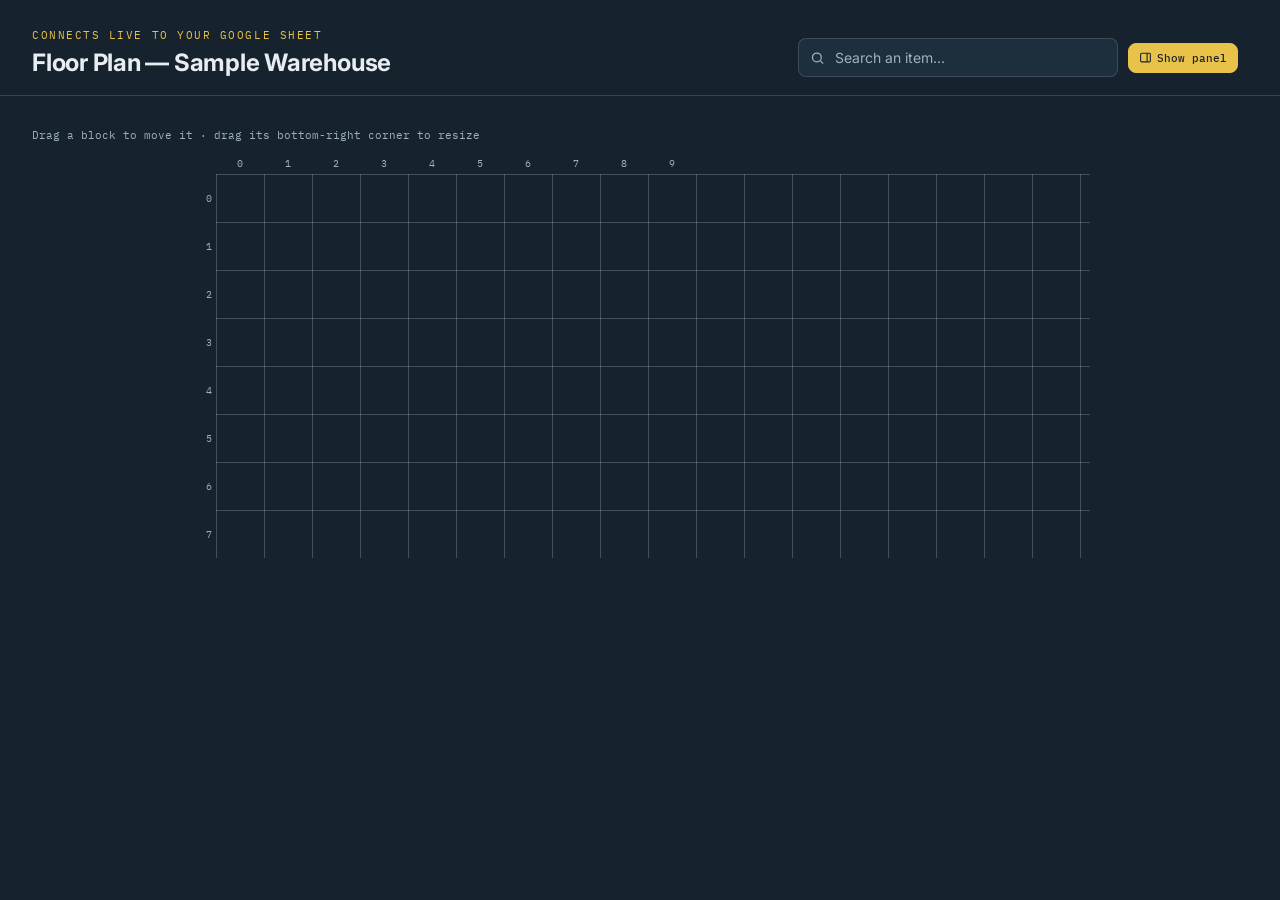
<file: index.html>
<!DOCTYPE html>
<html lang="en">
<head>
    <meta charset="UTF-8">
    <meta name="viewport" content="width=device-width, initial-scale=1.0">
    <title>Warehouse Floor Plan — Prototype</title>
    <link rel="preconnect" href="https://fonts.googleapis.com">
    <link href="https://fonts.googleapis.com/css2?family=IBM+Plex+Mono:wght@400;500;600&family=Inter:wght@400;500;600;700&display=swap" rel="stylesheet">
    <link rel="stylesheet" href="index.css">

    <!-- PWA: installable on Android + iOS -->
    <link rel="manifest" href="manifest.json">
    <meta name="theme-color" content="#16232F">

    <!-- iOS home-screen support (Safari doesn't read manifest.json fully) -->
    <meta name="apple-mobile-web-app-capable" content="yes">
    <meta name="apple-mobile-web-app-status-bar-style" content="black-translucent">
    <meta name="apple-mobile-web-app-title" content="Floor Plan">
    <link rel="apple-touch-icon" href="apple-touch-icon.png">

    <link rel="icon" href="icon-192.png">
</head>
<body>

    <header>
        <div class="title-block">
            <p class="eyebrow">Connects live to your Google Sheet</p>
            <h1>Floor Plan — Sample Warehouse</h1>
        </div>
        <div class="header-right">
            <div class="search-wrap">
                <svg viewBox="0 0 24 24" fill="none" stroke-width="2"><circle cx="11" cy="11" r="7"/><line x1="21" y1="21" x2="16.65" y2="16.65"/></svg>
                <input id="search" type="text" placeholder="Search an item…" autocomplete="off">
                <div class="search-results" id="search-results"></div>
            </div>
            <button id="panel-toggle" class="panel-toggle-btn" title="Show side panel" aria-pressed="true">
                <svg viewBox="0 0 24 24" fill="none" stroke-width="2" stroke="currentColor"><rect x="3" y="4" width="18" height="16" rx="2"/><line x1="15" y1="4" x2="15" y2="20"/></svg>
                <span>Show panel</span>
            </button>
            <div class="search-status" id="search-status"></div>
        </div>
    </header>

    <main class="panel-hidden">
        <div class="plan-area">
            <p style="font-family:'IBM Plex Mono',monospace; font-size:11px; color:var(--chrome-dim); margin:0 0 12px;">
                Drag a block to move it · drag its bottom-right corner to resize
            </p>
            <div class="overlap-banner" id="overlap-banner">⚠ Two or more blocks are overlapping — drag one to clear the conflict.</div>
            <div class="overlap-banner duplicate-banner" id="duplicate-banner"></div>
            <div class="plan-grid-wrap">
                <div class="corner"></div>
                <div class="ruler" id="col-ruler"></div>
                <div class="ruler" id="row-ruler"></div>
                <div id="grid"></div>
            </div>
        </div>

        <aside>
            <div class="panel">
                <h2>Edit access</h2>
                <div id="lock-status" class="lock-status locked">🔒 View-only — editing is locked</div>
                <button id="unlock-btn" class="config-button" style="width:100%;">Unlock editing</button>
                <button id="lock-btn" class="config-button lock-btn-relock" style="width:100%; display:none;">Lock editing</button>
            </div>

            <div class="panel">
                <h2>Legend</h2>
                <div class="legend-row"><span class="swatch" style="background:var(--paper); border:1.5px solid var(--paper-border)"></span> Shelf</div>
                <div class="legend-row"><span class="swatch" style="background:var(--entrance)"></span> Entrance</div>
                <div class="legend-row"><span class="swatch" style="background:var(--cashier)"></span> Cashier / Checkout</div>
            </div>

            <div class="panel">
                <h2>Selected shelf</h2>
                <div id="detail-empty">Click a shelf on the plan to see what's stocked there.</div>
                <div id="detail-content" style="display:none"></div>
            </div>

            <div class="panel">
                <h2>Drag to add</h2>
                <div class="palette">
                    <div class="palette-tile shelf" data-type="shelf">Shelf</div>
                    <div class="palette-tile entrance" data-type="entrance">Entrance</div>
                    <div class="palette-tile cashier" data-type="cashier">Cashier</div>
                </div>
                <p style="font-size:11px; color:var(--chrome-dim); margin:8px 0 0;">Drag a tile onto the plan to place it, then name it in the panel above.</p>
            </div>

            <div class="panel">
                <h2>All elements</h2>
                <div id="data-status" class="data-status">Loading from Sheet…</div>
                <div class="manage-list" id="manage-list"></div>
            </div>

            <p class="note">Shelf/Entrance/Cashier positions come from <strong>Layout Elements</strong>. What's shown on each shelf card is pulled live from the <strong>Items</strong> tab, matched by <strong>Shelf ID</strong>.</p>
        </aside>
    </main>

    <script src="script.js"></script>
    <script>
        if ('serviceWorker' in navigator) {
            window.addEventListener('load', () => {
                navigator.serviceWorker.register('service-worker.js').catch((err) => {
                    console.warn('Service worker registration failed:', err);
                });
            });
        }
    </script>
</body>
</html>
</file>
<file: index.css>
:root {
    --bg: #16232F;
    --bg-line: rgba(255, 255, 255, 0.07);
    --bg-line-strong: rgba(255, 255, 255, 0.14);
    --paper: #EDE6D8;
    --paper-border: #8C6F4E;
    --entrance: #4C8C6B;
    --entrance-border: #366B4E;
    --cashier: #C97B4B;
    --cashier-border: #9C5A32;
    --ink: #16232F;
    --chrome: #E8EDF2;
    --chrome-dim: #9FB0BE;
    --highlight: #E9C24A;
    --panel-bg: #1D2E3D;
    --danger: #C9584B;
    --cell-size: 48px;
    --gap: 0px; /* Gap removed */
    --track: calc(var(--cell-size) + var(--gap));
}

* {
    box-sizing: border-box;
}

button {
    appearance: none;
    -webkit-appearance: none;
    -moz-appearance: none;
    font-family: inherit;
    -webkit-tap-highlight-color: transparent;
}

body {
    margin: 0;
    background: var(--bg);
    color: var(--chrome);
    font-family: 'Inter', sans-serif;
    min-height: 100vh;
}

header {
    padding: 28px 32px 18px;
    border-bottom: 1px solid var(--bg-line-strong);
    display: flex;
    align-items: flex-end;
    justify-content: space-between;
    flex-wrap: wrap;
    gap: 16px;
}

.title-block .eyebrow {
    font-family: 'IBM Plex Mono', monospace;
    font-size: 11px;
    letter-spacing: 0.14em;
    text-transform: uppercase;
    color: var(--highlight);
    margin: 0 0 6px;
}

.title-block h1 {
    margin: 0;
    font-size: 24px;
    font-weight: 700;
    letter-spacing: -0.01em;
}

.search-wrap {
    position: relative;
    width: 320px;
    max-width: 100%;
}

.header-right {
    display: flex;
    align-items: center;
    gap: 10px;
    flex-wrap: wrap;
}

.panel-toggle-btn {
    appearance: none;
    -webkit-appearance: none;
    -moz-appearance: none;
    display: flex;
    align-items: center;
    gap: 5px;
    background: var(--panel-bg);
    background-color: var(--panel-bg);
    border: 1px solid var(--bg-line-strong);
    color: var(--chrome);
    padding: 7px 10px;
    border-radius: 8px;
    font-family: 'IBM Plex Mono', monospace;
    font-size: 11px;
    font-weight: 500;
    cursor: pointer;
    white-space: nowrap;
    -webkit-tap-highlight-color: transparent;
}

.panel-toggle-btn:hover {
    border-color: var(--highlight);
    color: var(--highlight);
}

.panel-toggle-btn svg {
    width: 13px;
    height: 13px;
    flex-shrink: 0;
}

.panel-toggle-btn[aria-pressed="true"] {
    background: var(--highlight);
    border-color: var(--highlight);
    color: var(--ink);
}

.search-wrap input {
    width: 100%;
    background: var(--panel-bg);
    border: 1px solid var(--bg-line-strong);
    color: var(--chrome);
    padding: 10px 14px 10px 36px;
    border-radius: 8px;
    font-size: 14px;
    font-family: 'Inter', sans-serif;
}

.search-wrap input:focus {
    outline: 2px solid var(--highlight);
    outline-offset: 1px;
}

.search-wrap input::placeholder {
    color: var(--chrome-dim);
}

.search-wrap svg {
    position: absolute;
    left: 12px;
    top: 50%;
    transform: translateY(-50%);
    width: 15px;
    height: 15px;
    stroke: var(--chrome-dim);
}

.search-results {
    display: none;
    position: absolute;
    top: calc(100% + 6px);
    left: 0;
    right: 0;
    background: var(--panel-bg);
    border: 1px solid var(--bg-line-strong);
    border-radius: 8px;
    box-shadow: 0 10px 24px rgba(0, 0, 0, 0.4);
    max-height: 320px;
    overflow-y: auto;
    z-index: 30;
}

.search-results.show {
    display: block;
}

.search-result-row {
    display: flex;
    align-items: center;
    justify-content: space-between;
    gap: 10px;
    padding: 9px 12px;
    cursor: pointer;
    border-bottom: 1px solid var(--bg-line);
    text-align: left;
}

.search-result-row:last-child {
    border-bottom: none;
}

.search-result-row:hover,
.search-result-row.active {
    background: rgba(233, 194, 74, 0.1);
}

.search-result-row .sr-main {
    min-width: 0;
    flex: 1;
}

.search-result-row .sr-name {
    font-size: 13px;
    color: var(--chrome);
    white-space: nowrap;
    overflow: hidden;
    text-overflow: ellipsis;
}

.search-result-row .sr-meta {
    font-family: 'IBM Plex Mono', monospace;
    font-size: 10px;
    color: var(--chrome-dim);
    margin-top: 2px;
    white-space: nowrap;
    overflow: hidden;
    text-overflow: ellipsis;
}

.search-result-row .sr-qty {
    font-family: 'IBM Plex Mono', monospace;
    font-size: 11px;
    color: var(--highlight);
    flex-shrink: 0;
}

.search-result-empty {
    padding: 12px;
    font-size: 12px;
    color: var(--chrome-dim);
    text-align: center;
}

.search-result-more {
    padding: 8px 12px;
    font-size: 11px;
    color: var(--chrome-dim);
    text-align: center;
    font-family: 'IBM Plex Mono', monospace;
}

.search-status {
    font-family: 'IBM Plex Mono', monospace;
    font-size: 12px;
    color: var(--chrome-dim);
    margin-top: 6px;
}

.search-status.match {
    color: var(--highlight);
}

main {
    display: grid;
    grid-template-columns: 1fr 300px;
    gap: 0;
}

main.panel-hidden {
    grid-template-columns: 1fr;
}

main.panel-hidden aside {
    display: none;
}

.plan-area {
    padding: 32px;
    overflow-x: hidden;
    overflow-y: auto;
}

.overlap-banner {
    display: none;
    background: rgba(201, 88, 75, 0.15);
    border: 1px solid var(--danger);
    color: #f0b3ab;
    font-size: 12px;
    padding: 8px 12px;
    border-radius: 6px;
    margin-bottom: 12px;
    font-family: 'IBM Plex Mono', monospace;
}

.overlap-banner.show {
    display: block;
}

.plan-grid-wrap {
    display: grid;
    grid-template-columns: 26px auto;
    grid-template-rows: 20px auto;
    max-width: 900px;
    margin: 0 auto;
}

.corner {
    grid-column: 1;
    grid-row: 1;
}

.ruler {
    font-family: 'IBM Plex Mono', monospace;
    font-size: 10px;
    color: var(--chrome-dim);
}

#col-ruler {
    grid-column: 2;
    grid-row: 1;
    display: grid;
    grid-auto-flow: column;
    grid-auto-columns: var(--track);
    gap: var(--gap);
    align-items: end;
    padding-bottom: 4px;
}

#col-ruler span {
    text-align: center;
}

#row-ruler {
    grid-column: 1;
    grid-row: 2;
    display: grid;
    grid-auto-flow: row;
    grid-auto-rows: var(--track);
    gap: var(--gap);
    justify-items: end;
    padding-right: 4px;
}

#row-ruler span {
    align-self: center;
}

#grid {
    grid-column: 2;
    grid-row: 2;
    position: relative;
    display: grid;
    grid-template-columns: repeat(10, var(--cell-size));
    grid-auto-rows: var(--cell-size);
    gap: var(--gap);
    /* Stronger grid lines */
    background-image:
        linear-gradient(to right, rgba(255,255,255,0.2) 1px, transparent 1px),
        linear-gradient(to bottom, rgba(255,255,255,0.2) 1px, transparent 1px);
    background-size: var(--track) var(--track);
    background-position: 0 0;
}

.cell {
    border-radius: 0; /* Square edges */
    display: flex;
    flex-direction: column;
    align-items: center;
    justify-content: center;
    font-family: 'IBM Plex Mono', monospace;
    font-size: 10px;
    text-align: center;
    line-height: 1.2;
    padding: 2px;
    cursor: grab;
    border: 1.5px solid transparent;
    transition: box-shadow 0.12s ease;
    position: relative;
    user-select: none;
    overflow: hidden;
}

.cell.dragging {
    opacity: 0.88;
    box-shadow: 0 10px 24px rgba(0, 0, 0, 0.5);
    cursor: grabbing;
    z-index: 20;
}

.cell.shelf {
    background: var(--paper);
    border-color: var(--paper-border);
    color: var(--ink);
}

.cell.shelf:hover {
    box-shadow: 0 4px 10px rgba(0, 0, 0, 0.35);
}

.cell.shelf.selected {
    outline: 2px solid var(--highlight);
    outline-offset: 2px;
}

.cell.shelf.match {
    animation: pulse 1s ease-in-out infinite;
    border-color: #FFD700;
    z-index: 10;
}

.cell.overlap {
    outline: 2px solid var(--danger);
    outline-offset: 2px;
}

.cell.duplicate {
    outline: 2px dashed var(--danger);
    outline-offset: 2px;
    box-shadow: 0 0 0 4px rgba(201, 88, 75, 0.15);
}

/* Enhanced Pulsating Effect */
@keyframes pulse {
    0% {
        box-shadow: 0 0 0 0 rgba(255, 215, 0, 0.8);
        border-color: #FFD700;
        transform: scale(1);
    }
    50% {
        box-shadow: 0 0 0 12px rgba(255, 215, 0, 0);
        border-color: #FFA500;
        transform: scale(1.02);
    }
    100% {
        box-shadow: 0 0 0 0 rgba(255, 215, 0, 0);
        border-color: #FFD700;
        transform: scale(1);
    }
}

@keyframes popIn {
    from {
        opacity: 0;
        transform: scale(0.8);
    }
    to {
        opacity: 1;
        transform: scale(1);
    }
}

.cell.pop-in {
    animation: popIn 0.22s ease-out;
}

.cell.entrance {
    background: var(--entrance);
    border-color: var(--entrance-border);
    color: #fff;
}

.cell.cashier {
    background: var(--cashier);
    border-color: var(--cashier-border);
    color: #fff;
}

.cell .label {
    font-weight: 600;
    font-size: clamp(7px, calc(var(--cell-size) * 0.22), 10px);
    line-height: 1.15;
    display: -webkit-box;
    -webkit-line-clamp: 2;
    -webkit-box-orient: vertical;
    overflow: hidden;
    word-break: break-word;
    max-width: 100%;
}

.cell .sub {
    font-size: clamp(6px, calc(var(--cell-size) * 0.16), 8px);
    opacity: 0.75;
    margin-top: 1px;
    white-space: nowrap;
    overflow: hidden;
    text-overflow: ellipsis;
    max-width: 100%;
}

.resize-handle {
    position: absolute;
    right: 0px;
    bottom: 0px;
    width: 12px;
    height: 12px;
    cursor: nwse-resize;
    background: rgba(0, 0, 0, 0.25);
    border-radius: 0; /* Square edges for handle */
    border-top: 1px solid rgba(255,255,255,0.2);
    border-left: 1px solid rgba(255,255,255,0.2);
}

.cell.entrance .resize-handle,
.cell.cashier .resize-handle {
    background: rgba(255, 255, 255, 0.3);
}

aside {
    background: var(--panel-bg);
    border-left: 1px solid var(--bg-line-strong);
    padding: 24px;
    display: flex;
    flex-direction: column;
    gap: 22px;
    min-height: calc(100vh - 90px);
}

.panel h2 {
    font-size: 13px;
    text-transform: uppercase;
    letter-spacing: 0.1em;
    color: var(--chrome-dim);
    margin: 0 0 12px;
    font-family: 'IBM Plex Mono', monospace;
}

.legend-row {
    display: flex;
    align-items: center;
    gap: 10px;
    font-size: 13px;
    margin-bottom: 8px;
}

.swatch {
    width: 14px;
    height: 14px;
    border-radius: 0; /* Square swatches */
    flex-shrink: 0;
}

#detail-empty {
    color: var(--chrome-dim);
    font-size: 13px;
    line-height: 1.5;
}

.data-status {
    color: var(--chrome-dim);
    font-size: 12px;
    line-height: 1.5;
    margin-bottom: 10px;
    font-family: 'IBM Plex Mono', monospace;
}

.config-label {
    display: block;
    margin-bottom: 10px;
    font-size: 12px;
    color: var(--chrome-dim);
}

.config-button {
    background: var(--highlight);
    color: var(--ink);
    border: none;
    padding: 8px 10px;
    border-radius: 6px;
    font-weight: 600;
    font-size: 12px;
    cursor: pointer;
    margin-top: 8px;
}

#detail-content {
    font-size: 14px;
}

#detail-content .shelf-id {
    font-family: 'IBM Plex Mono', monospace;
    color: var(--chrome-dim);
    font-size: 12px;
    margin-bottom: 8px;
    display: block;
}

.edit-field {
    width: 100%;
    background: var(--bg);
    border: 1px solid var(--bg-line-strong);
    color: var(--chrome);
    padding: 7px 9px;
    border-radius: 6px;
    font-size: 13px;
    font-family: 'Inter', sans-serif;
    margin-bottom: 8px;
}

textarea.edit-field {
    resize: vertical;
    min-height: 50px;
}

button#save-btn {
    background: var(--highlight);
    color: var(--ink);
    border: none;
    padding: 8px 10px;
    border-radius: 6px;
    font-weight: 600;
    font-size: 12px;
    cursor: pointer;
    width: 100%;
    margin-top: 4px;
}

button#remove-btn {
    margin-top: 8px;
    background: transparent;
    color: var(--danger);
    border: 1px solid var(--danger);
    padding: 8px 10px;
    border-radius: 6px;
    font-size: 12px;
    font-weight: 600;
    cursor: pointer;
    width: 100%;
}

button#remove-btn:hover {
    background: rgba(201, 88, 75, 0.12);
}

.palette {
    display: flex;
    gap: 8px;
}

.palette-tile {
    flex: 1;
    text-align: center;
    padding: 12px 6px;
    border-radius: 0; /* Square palette tiles */
    font-family: 'IBM Plex Mono', monospace;
    font-size: 11px;
    font-weight: 600;
    cursor: grab;
    border: 1.5px dashed;
    user-select: none;
}

.palette-tile.shelf {
    background: rgba(237, 230, 216, 0.12);
    border-color: var(--paper-border);
    color: var(--paper);
}

.palette-tile.entrance {
    background: rgba(76, 140, 107, 0.18);
    border-color: var(--entrance);
    color: var(--entrance);
}

.palette-tile.cashier {
    background: rgba(201, 123, 75, 0.18);
    border-color: var(--cashier);
    color: var(--cashier);
}

.palette-tile:active {
    cursor: grabbing;
}

.ghost-tile {
    position: fixed;
    pointer-events: none;
    z-index: 999;
    border-radius: 0; /* Square ghost tile */
    opacity: 0.85;
    display: flex;
    align-items: center;
    justify-content: center;
    font-family: 'IBM Plex Mono', monospace;
    font-size: 11px;
    font-weight: 600;
    color: #fff;
}

.manage-list {
    display: flex;
    flex-direction: column;
    gap: 6px;
    max-height: 180px;
    overflow-y: auto;
}

.manage-row {
    display: flex;
    align-items: center;
    justify-content: space-between;
    font-size: 12px;
    background: var(--bg);
    border: 1px solid var(--bg-line-strong);
    border-radius: 6px;
    padding: 6px 8px;
}

.manage-row .m-label {
    display: flex;
    flex-direction: column;
}

.manage-row .m-label span.tag {
    color: var(--chrome-dim);
    font-family: 'IBM Plex Mono', monospace;
    font-size: 10px;
}

.manage-row button {
    background: transparent;
    border: none;
    color: var(--danger);
    cursor: pointer;
    font-size: 15px;
    line-height: 1;
    padding: 2px 6px;
}

.manage-row button:hover {
    color: #fff;
    background: var(--danger);
    border-radius: 4px;
}

form#add-form {
    display: flex;
    flex-direction: column;
    gap: 10px;
}

form#add-form label {
    font-size: 12px;
    color: var(--chrome-dim);
    display: flex;
    flex-direction: column;
    gap: 4px;
}

form#add-form input,
form#add-form select {
    background: var(--bg);
    border: 1px solid var(--bg-line-strong);
    color: var(--chrome);
    padding: 8px 10px;
    border-radius: 6px;
    font-size: 13px;
    font-family: 'Inter', sans-serif;
}

.row-2 {
    display: grid;
    grid-template-columns: 1fr 1fr;
    gap: 10px;
}

button#add-btn {
    margin-top: 4px;
    background: var(--highlight);
    color: var(--ink);
    border: none;
    padding: 10px;
    border-radius: 6px;
    font-weight: 600;
    font-size: 13px;
    cursor: pointer;
}

button#add-btn:hover {
    filter: brightness(1.05);
}

.note {
    font-size: 12px;
    color: var(--chrome-dim);
    line-height: 1.5;
    border-top: 1px solid var(--bg-line-strong);
    padding-top: 16px;
}

/* ===== Edit lock ===== */
.lock-status {
    font-family: 'IBM Plex Mono', monospace;
    font-size: 12px;
    padding: 8px 10px;
    border-radius: 6px;
    margin-bottom: 10px;
    line-height: 1.4;
}

.lock-status.locked {
    background: rgba(201, 88, 75, 0.12);
    color: #f0b3ab;
    border: 1px solid var(--danger);
}

.lock-status.unlocked {
    background: rgba(76, 140, 107, 0.15);
    color: #b7e6cb;
    border: 1px solid var(--entrance);
}

.lock-btn-relock {
    background: transparent !important;
    color: var(--danger) !important;
    border: 1px solid var(--danger);
}

/* When locked: palette is inert and dimmed */
body.locked .palette-tile {
    opacity: 0.35;
    cursor: not-allowed;
    pointer-events: none;
}

/* When locked: resize handles and manage-list delete buttons are hidden */
body.locked .resize-handle {
    display: none;
}

body.locked .manage-row button {
    display: none;
}

body.locked .cell {
    cursor: pointer;
}

.locked-note {
    font-size: 12px;
    color: var(--chrome-dim);
    background: var(--bg);
    border: 1px solid var(--bg-line-strong);
    border-radius: 6px;
    padding: 10px;
    line-height: 1.5;
}

/* ===== Mobile responsiveness ===== */
@media (max-width: 900px) {
    :root {
        --cell-size: 38px;
    }

    header {
        padding: 18px 16px 14px;
        align-items: stretch;
    }

    .title-block h1 {
        font-size: 19px;
    }

    .search-wrap {
        width: 100%;
    }

    main {
        grid-template-columns: 1fr;
    }

    .plan-area {
        padding: 16px;
        order: 1;
    }

    aside {
        border-left: none;
        border-top: 1px solid var(--bg-line-strong);
        min-height: auto;
        padding: 18px 16px;
        order: 2;
    }

    .plan-grid-wrap {
        grid-template-columns: 22px auto;
    }

    .manage-list {
        max-height: 220px;
    }
}

@media (max-width: 480px) {
    :root {
        --cell-size: 30px;
    }

    .title-block .eyebrow {
        font-size: 10px;
    }

    .title-block h1 {
        font-size: 17px;
    }

    .row-2 {
        grid-template-columns: 1fr;
    }
}

/* Larger touch targets + no accidental page-scroll while dragging on touch devices */
@media (pointer: coarse) {
    .resize-handle {
        width: 20px;
        height: 20px;
    }

    .palette-tile {
        padding: 16px 6px;
    }

    .manage-row button {
        padding: 6px 10px;
        font-size: 18px;
    }
}

.cell,
.resize-handle,
.palette-tile {
    touch-action: none;
}
</file>
